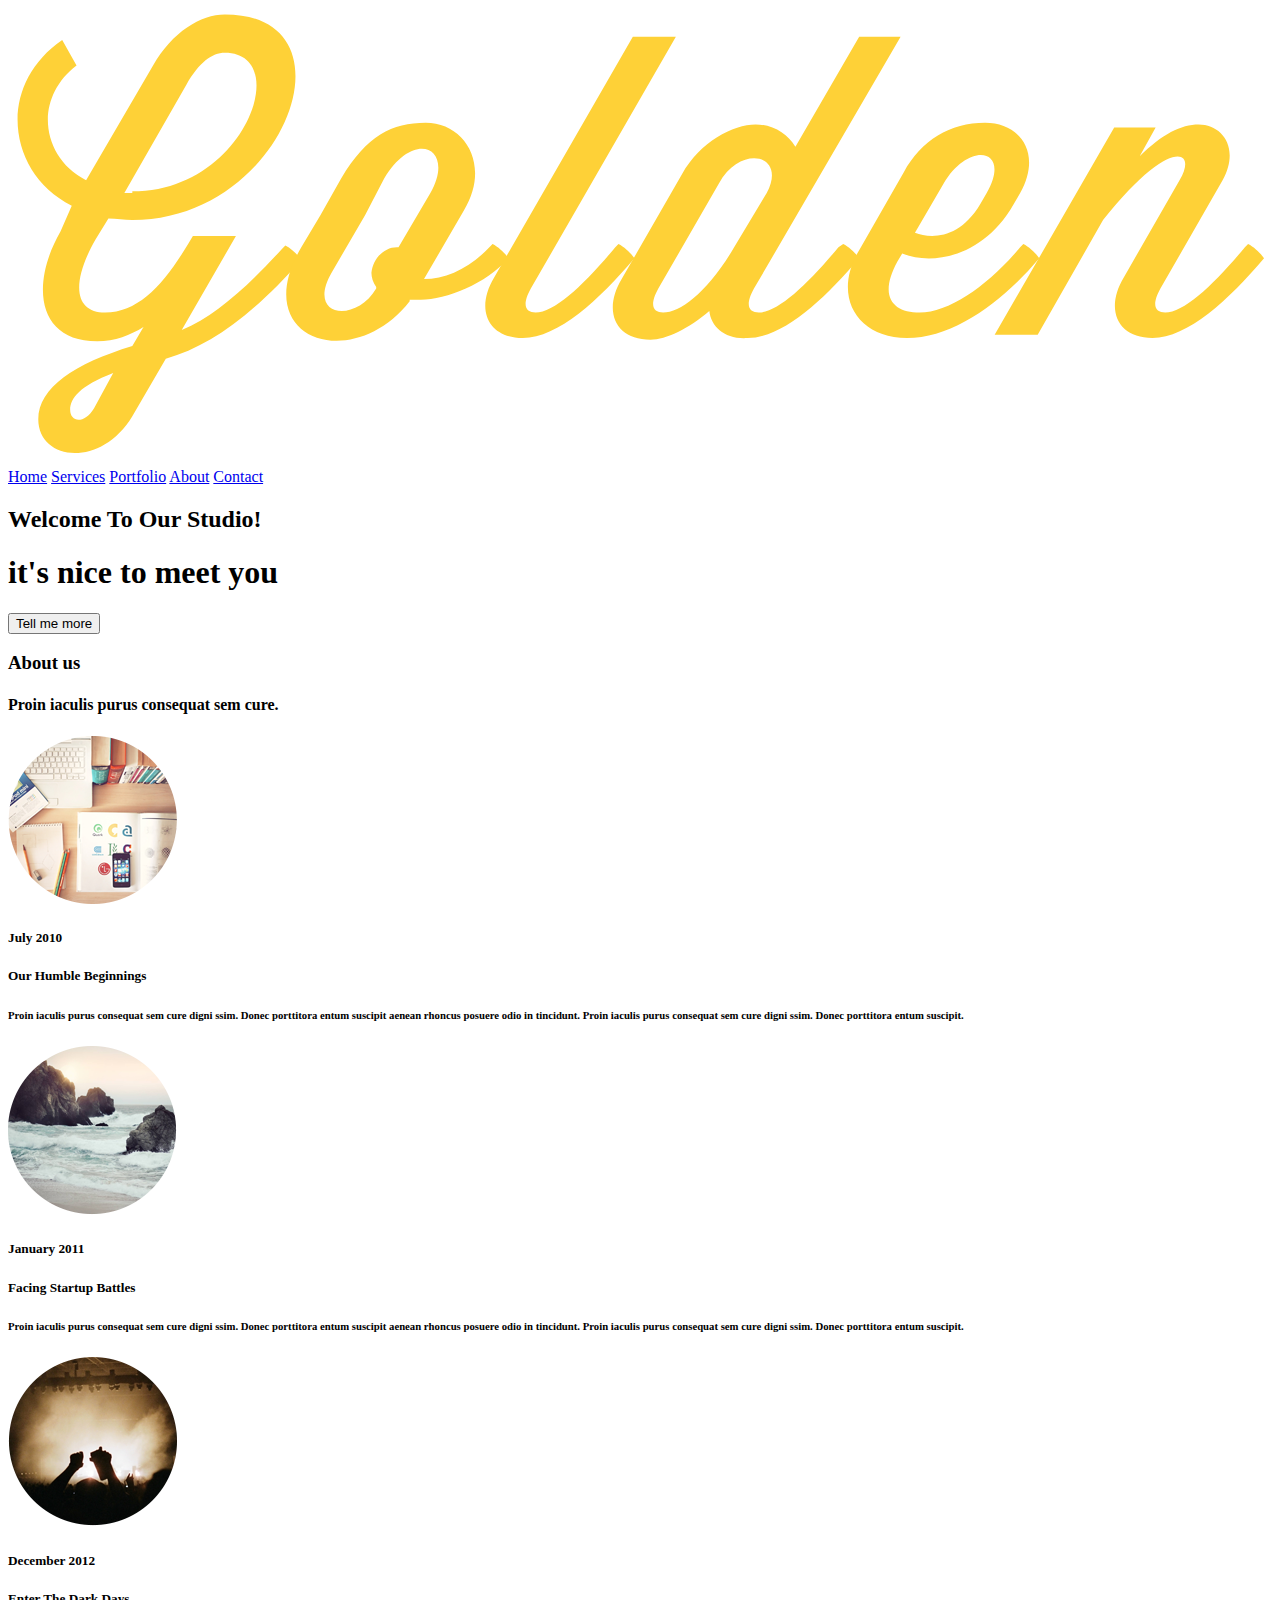
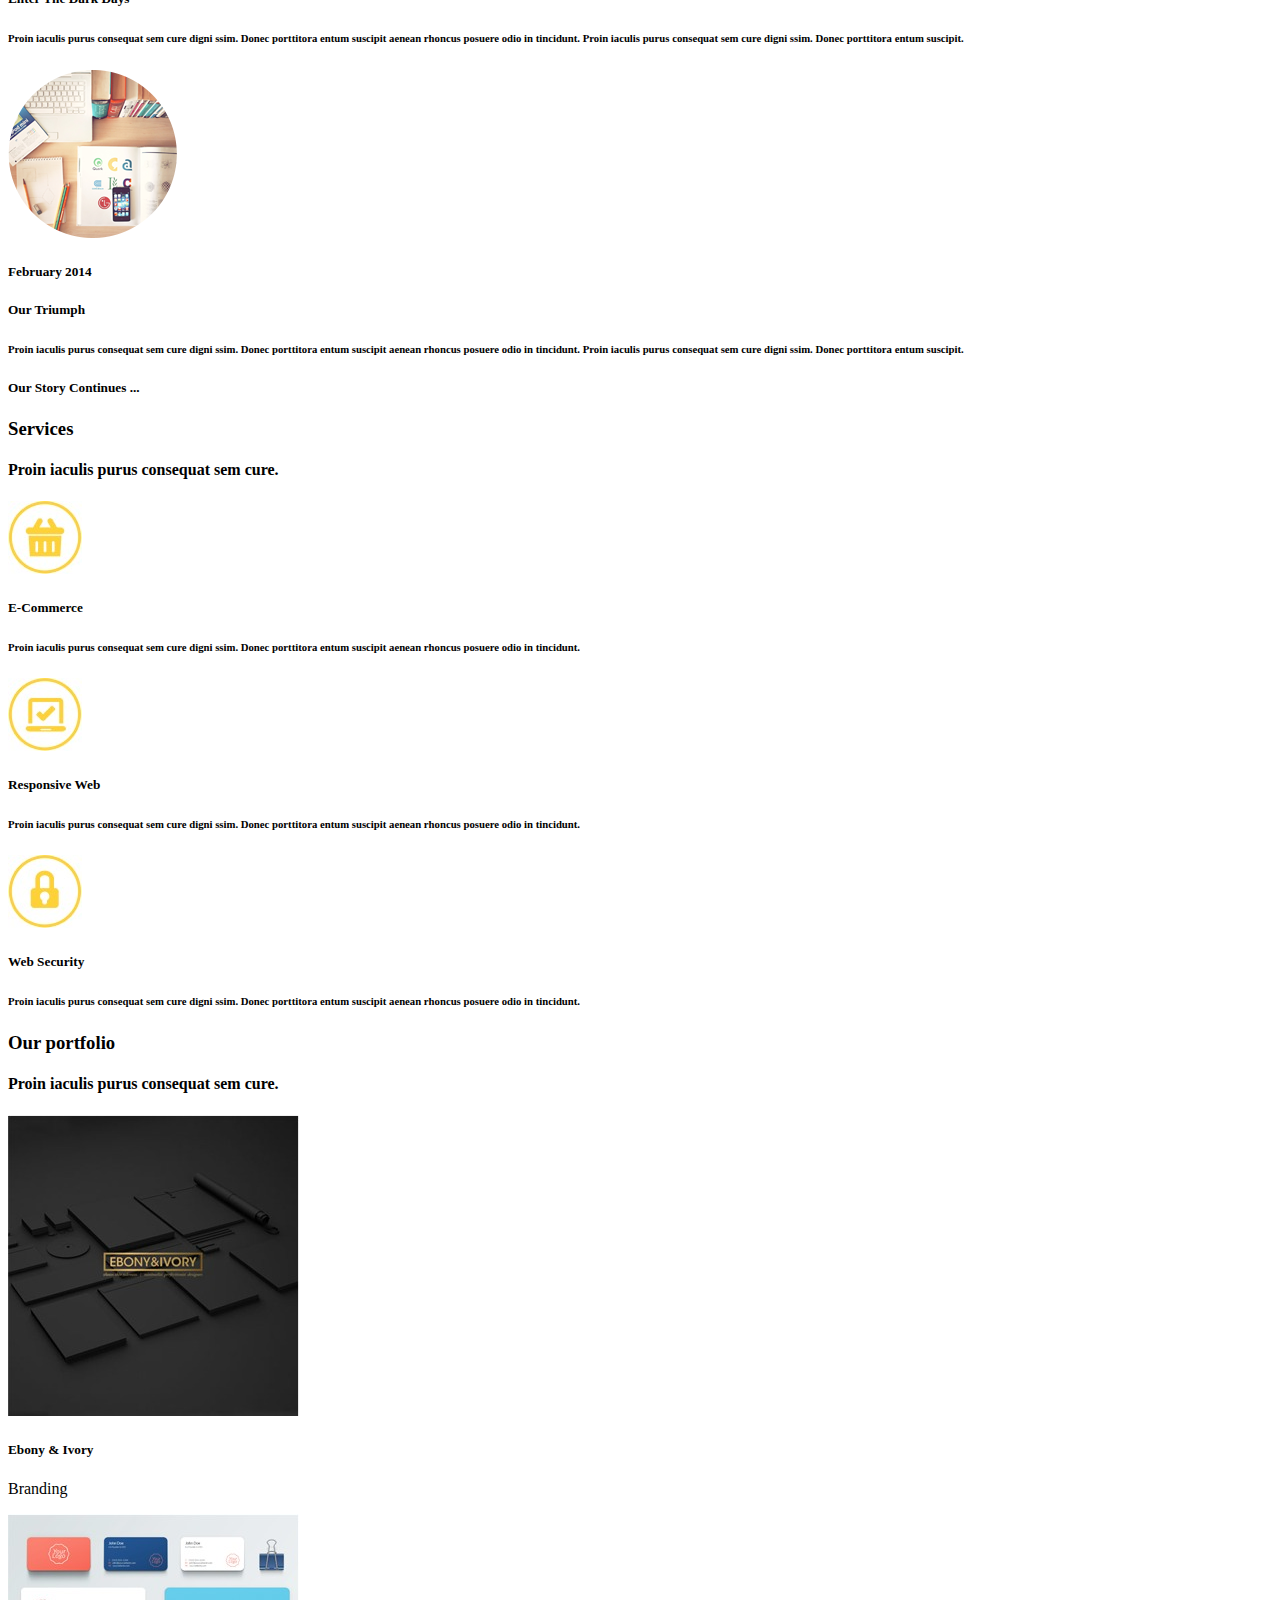
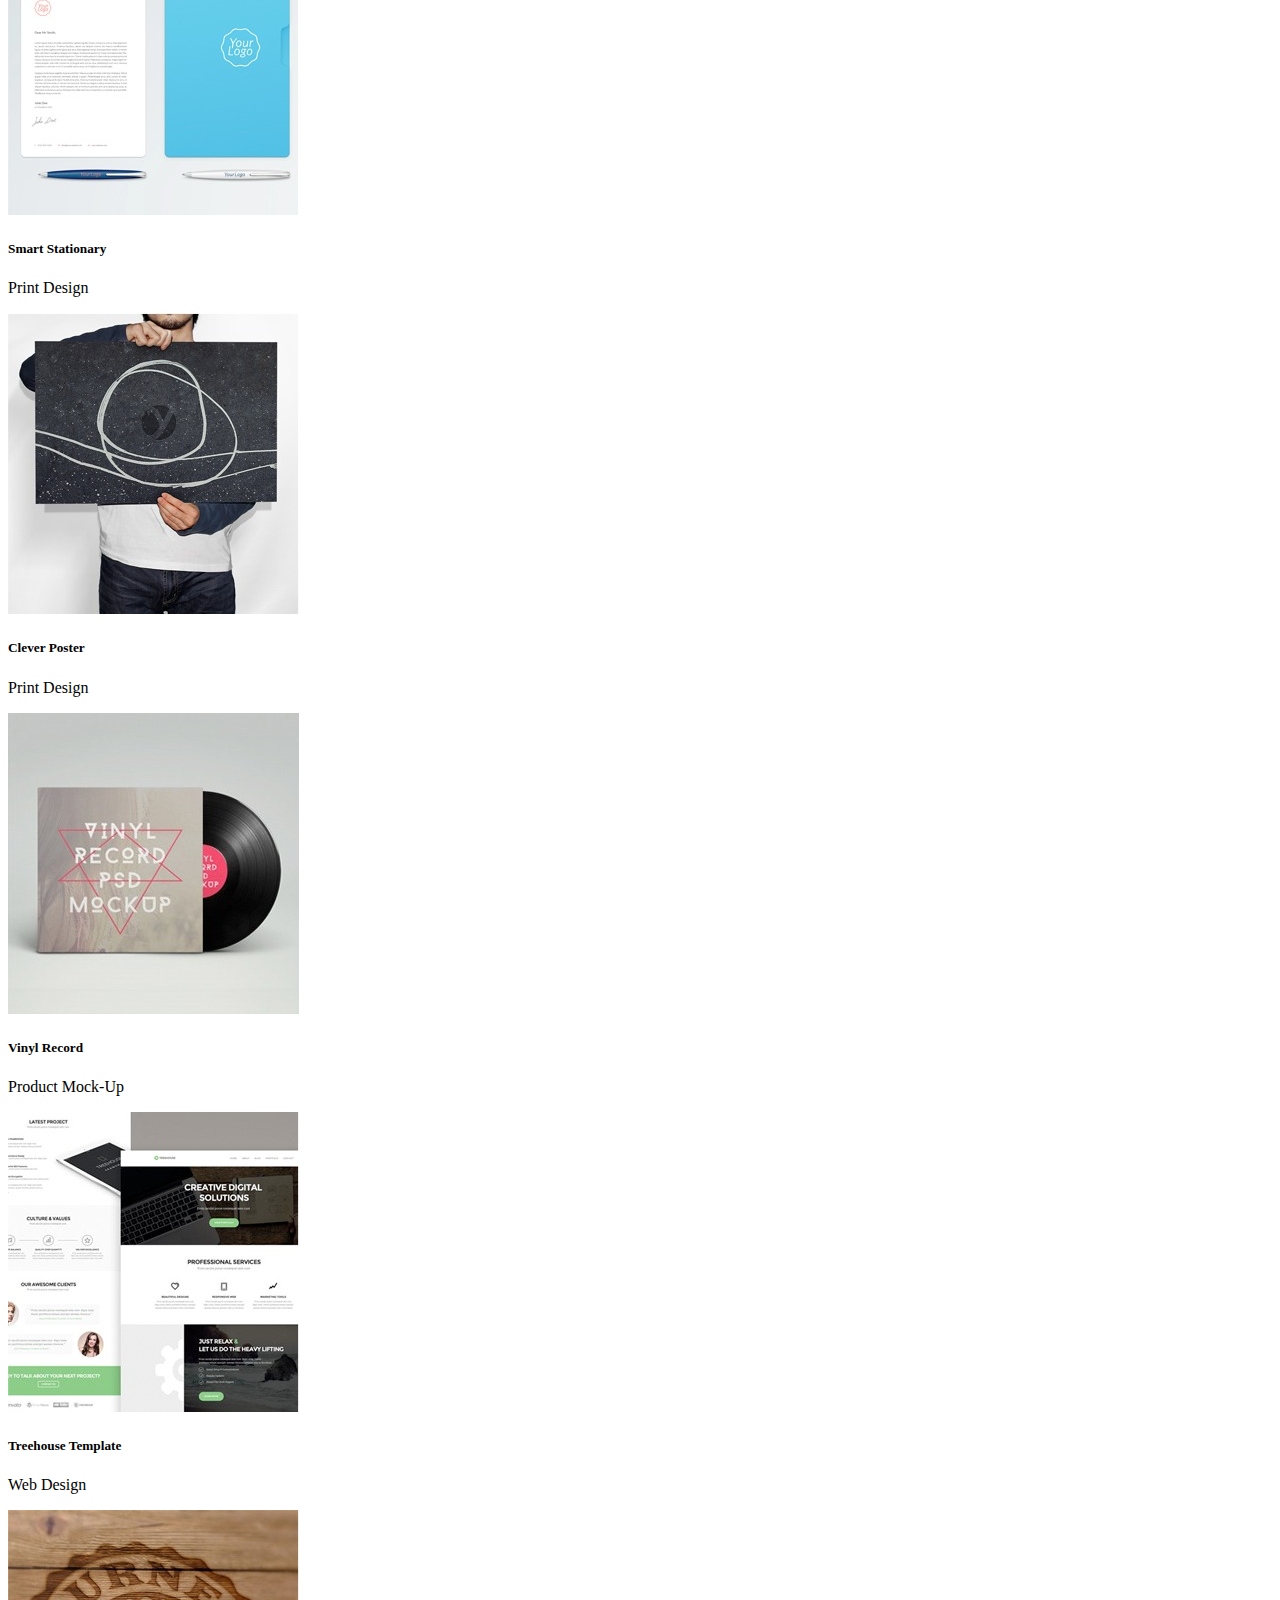
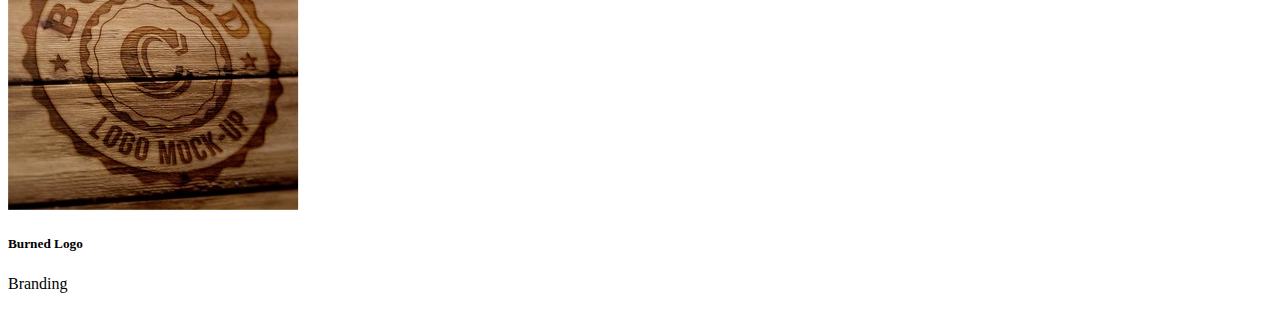
<file: index.html>
<!DOCTYPE html>
<html>
<head>
	<meta charset="utf-8">
	<meta http-equiv="X-UA-Compatible" content="IE=edge">
	<title>Team1</title>
	<link rel="stylesheet" href="">
</head>
<body>
	<section>	
			<section class="home" id="home">
		<div class="container">
			<header class="clearfix">
				<img class="logo" src="pic/logo.svg" alt="" >
				<nav class="menu">
					<a href="#home" class="menu__item">Home</a>
					<a href="#services" class="menu__item">Services</a>
					<a href="#portfolio" class="menu__item">Portfolio</a>
					<a href="#about" class="menu__item">About</a>
					<a href="#contact" class="menu__item">Contact</a>
				</nav>
			</header>
			<h2>Welcome To Our Studio!</h2>
			<h1>it's nice to meet you</h1>
			<input href="#about" class="button button_title" type="submit" value="Tell me more">
		</div>
	</section>
	</section>
	<section class="about" id="about">
		<div class="container">
			<h3 class="section_title">About us</h3>
			<h4 class="section_description">Proin iaculis purus consequat sem cure.</h4>
			<figure class="vert_line"></figure>
			<div class="text_left clearfix">
				<img src="img/Container-1.png">
				<h5 class="date">July 2010</h5>
				<h5> Our Humble Beginnings</h5>		
				<h6>Proin iaculis purus consequat sem cure digni ssim. Donec porttitora entum suscipit 
				aenean rhoncus posuere odio in tincidunt. Proin 
				iaculis purus consequat sem cure digni 
				ssim. Donec porttitora entum suscipit.</h6>
			</div>
			<div class="text_right clearfix">
				<img src="img/Container-2.png">
				<h5 class="date">January 2011</h5>
				<h5>Facing Startup Battles</h5>		
				<h6>Proin iaculis purus consequat sem cure digni ssim. Donec porttitora entum suscipit 
				aenean rhoncus posuere odio in tincidunt. Proin 
				iaculis purus consequat sem cure digni 
				ssim. Donec porttitora entum suscipit.</h6>
			</div>
			<div class="text_left clearfix">
				<img src="img/Container-3.png">
				<h5 class="date">December 2012</h5>
				<h5>Enter The Dark Days</h5>		
				<h6>Proin iaculis purus consequat sem cure digni ssim. Donec porttitora entum suscipit 
				aenean rhoncus posuere odio in tincidunt. Proin 
				iaculis purus consequat sem cure digni 
				ssim. Donec porttitora entum suscipit.</h6>
			</div>
			<div class="text_right clearfix">
				<img src="img/Container-1.png">
				<h5 class="date">February 2014</h5>
				<h5>Our Triumph</h5>		
				<h6>Proin iaculis purus consequat sem cure digni ssim. Donec porttitora entum suscipit 
				aenean rhoncus posuere odio in tincidunt. Proin 
				iaculis purus consequat sem cure digni 
				ssim. Donec porttitora entum suscipit.</h6>
			</div>

			<div href="#contact" class="button_circle">
				<h5 class="circle_title">Our Story Continues ...</h5>
			</div>
		</div>
	</section>
	
	<section class="services" id="services">
		<div class="container">
			<h3 class="section_title">Services</h3>
			<h4 class="section_description">Proin iaculis purus consequat sem cure.</h4>
			<div class="services_wrap clearfix">
				<div class="services_item">
					<img src="pic/e_commerce.jpg" alt="">
					<h5>E-Commerce</h5>
					<h6>Proin iaculis purus consequat sem cure digni ssim. Donec porttitora entum suscipit aenean rhoncus posuere odio in tincidunt.</h6>
				</div>
				<div class="services_item">
					<img src="pic/resp_web.jpg" alt="">
					<h5>Responsive Web</h5>
					<h6>Proin iaculis purus consequat sem cure digni ssim. Donec porttitora entum suscipit aenean rhoncus posuere odio in tincidunt.</h6>
				</div>
				<div class="services_item">
					<img src="pic/web_sec.jpg" alt="">
					<h5>Web Security</h5>
					<h6>Proin iaculis purus consequat sem cure digni ssim. Donec porttitora entum suscipit aenean rhoncus posuere odio in tincidunt.</h6>
				</div>
			</div>
		</div>	
	</section>
	<section class="portfolio" id="portfolio">
		<div class="container">
			<h3 class="section_title">Our portfolio</h3>
			<h4 class="section_description">Proin iaculis purus consequat sem cure.</h4>
			
			<div class="row clearfix">
					<div class="col-4">
						<img src="img/ebony_ivory.jpg" alt="">
						<h5>Ebony & Ivory</h5>
						<p id="tag">Branding</p>
					</div>
					<div class="col-4">
						<img src="img/smart_stationary.jpg" alt="">
						<h5>Smart Stationary</h5>
						<p id="tag">Print Design</p>
					</div>
					<div class="col-4">
						<img src="img/clever_poster.jpg" alt="">
						<h5>Clever Poster</h5>
						<p id="tag">Print Design</p>
					</div>
										<div class="col-4">
						<img src="img/vynil_record.jpg" alt="">
						<h5>Vinyl Record</h5>
						<p id="tag">Product Mock-Up</p>
					</div>
					<div class="col-4">
						<img src="img/treehouse.jpg" alt="">
						<h5>Treehouse Template</h5>
						<p id="tag">Web Design</p>
					</div>
					<div class="col-4">
						<img src="img/burned_logo.jpg" alt="">
						<h5>Burned Logo</h5>
						<p id="tag">Branding</p>
					</div>
			</div>
		</div>
	</section>
</body>
</html>
</file>
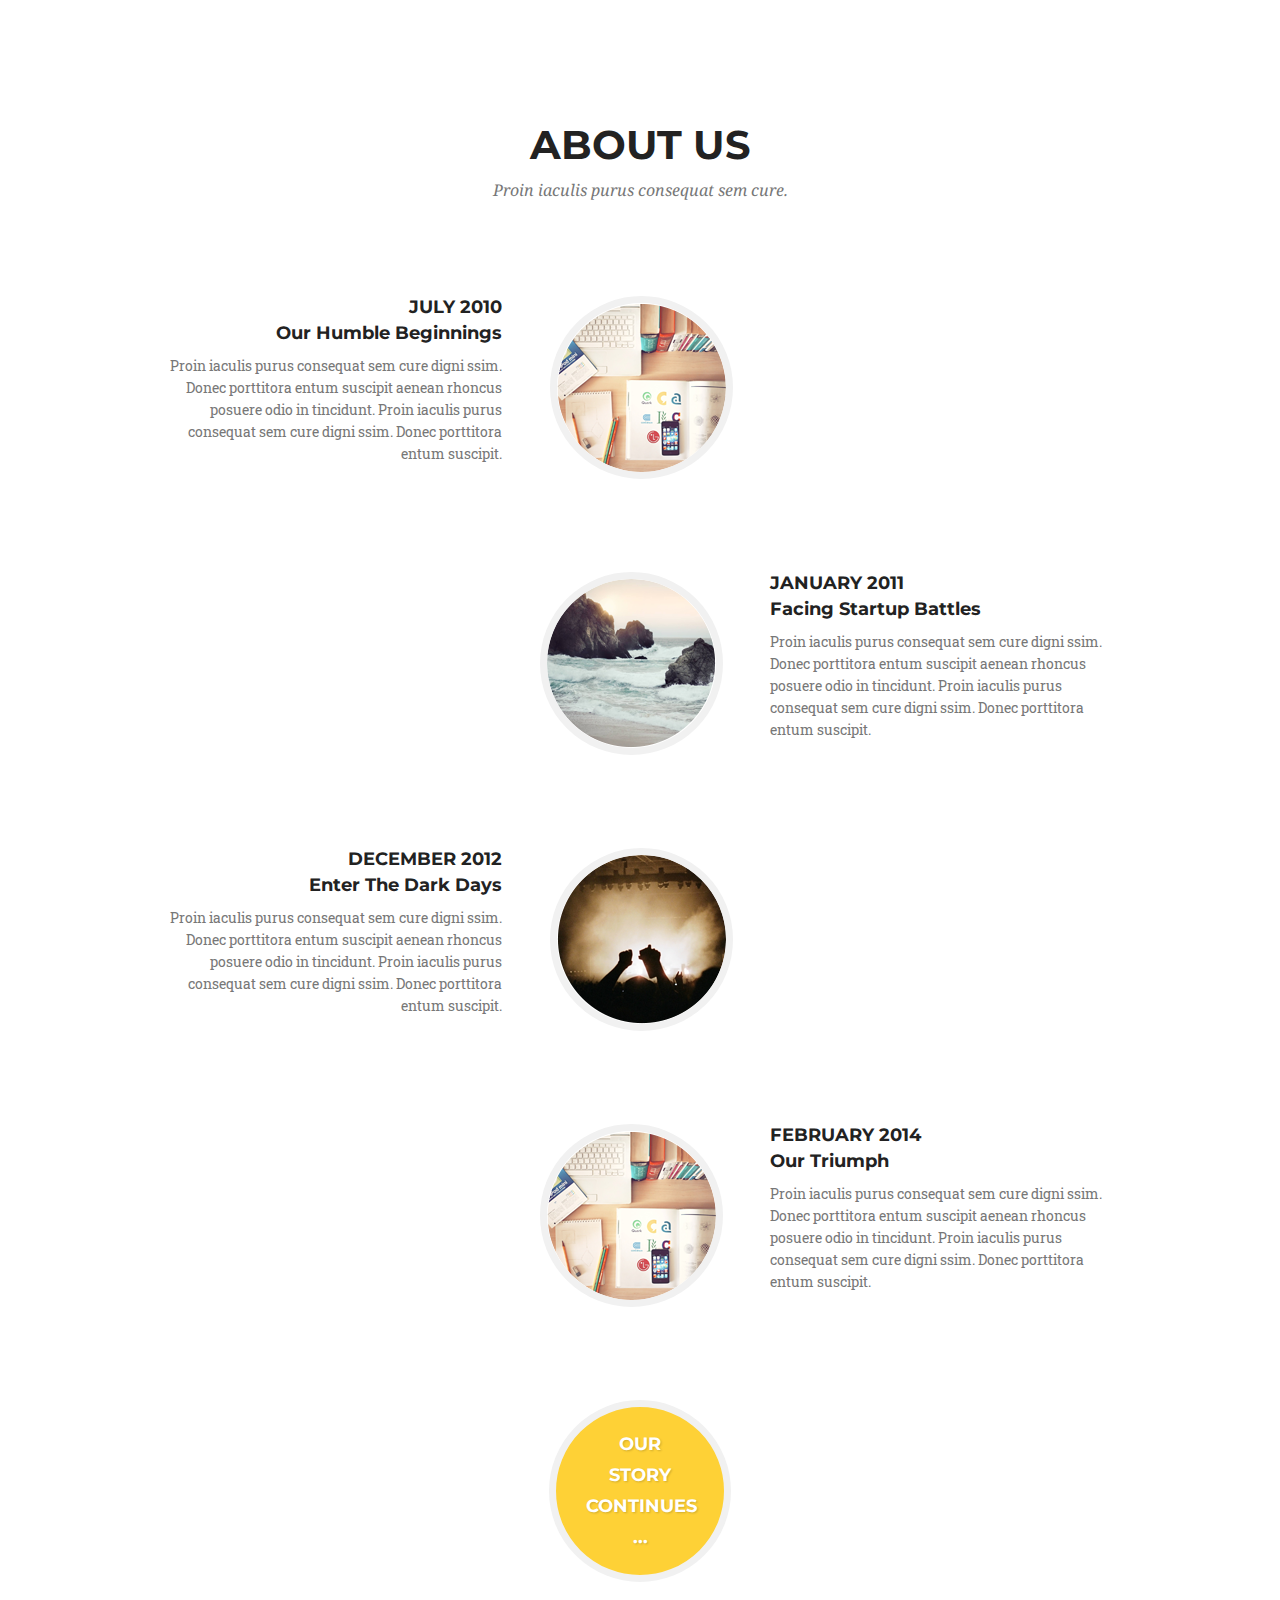
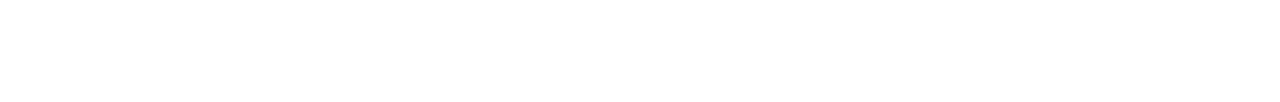
<file: about.html>
<!DOCTYPE html>
<html lang="en">
<head>
	<meta charset="UTF-8">
	<title>About</title>
	<link href='https://fonts.googleapis.com/css?family=Montserrat|Droid+Serif:400,400italic|Roboto+Slab:400,300' rel='stylesheet' type='text/css'>
	<link rel="stylesheet" href="css/reset.css">
	<link rel="stylesheet" href="css/base.css">
	<link rel="stylesheet" href="css/about.css">
</head>
<body>

	<section class="about" id="about">
		<div class="container">
			<h3 class="section_title">About us</h3>
			<h4 class="section_description">Proin iaculis purus consequat sem cure.</h4>
			<figure class="vert_line"></figure>
			<div class="text_left clearfix">
				<img src="img/Container-1.png">
				<h5 class="date">July 2010</h5>
				<h5> Our Humble Beginnings</h5>		
				<h6>Proin iaculis purus consequat sem cure digni ssim. Donec porttitora entum suscipit 
				aenean rhoncus posuere odio in tincidunt. Proin 
				iaculis purus consequat sem cure digni 
				ssim. Donec porttitora entum suscipit.</h6>
			</div>
			<div class="text_right clearfix">
				<img src="img/Container-2.png">
				<h5 class="date">January 2011</h5>
				<h5>Facing Startup Battles</h5>		
				<h6>Proin iaculis purus consequat sem cure digni ssim. Donec porttitora entum suscipit 
				aenean rhoncus posuere odio in tincidunt. Proin 
				iaculis purus consequat sem cure digni 
				ssim. Donec porttitora entum suscipit.</h6>
			</div>
			<div class="text_left clearfix">
				<img src="img/Container-3.png">
				<h5 class="date">December 2012</h5>
				<h5>Enter The Dark Days</h5>		
				<h6>Proin iaculis purus consequat sem cure digni ssim. Donec porttitora entum suscipit 
				aenean rhoncus posuere odio in tincidunt. Proin 
				iaculis purus consequat sem cure digni 
				ssim. Donec porttitora entum suscipit.</h6>
			</div>
			<div class="text_right clearfix">
				<img src="img/Container-1.png">
				<h5 class="date">February 2014</h5>
				<h5>Our Triumph</h5>		
				<h6>Proin iaculis purus consequat sem cure digni ssim. Donec porttitora entum suscipit 
				aenean rhoncus posuere odio in tincidunt. Proin 
				iaculis purus consequat sem cure digni 
				ssim. Donec porttitora entum suscipit.</h6>
			</div>

			<div href="#contact" class="button_circle">
				<h5 class="circle_title">Our Story Continues ...</h5>
			</div>
		</div>
	</section>
	
</body>
</html>
</file>
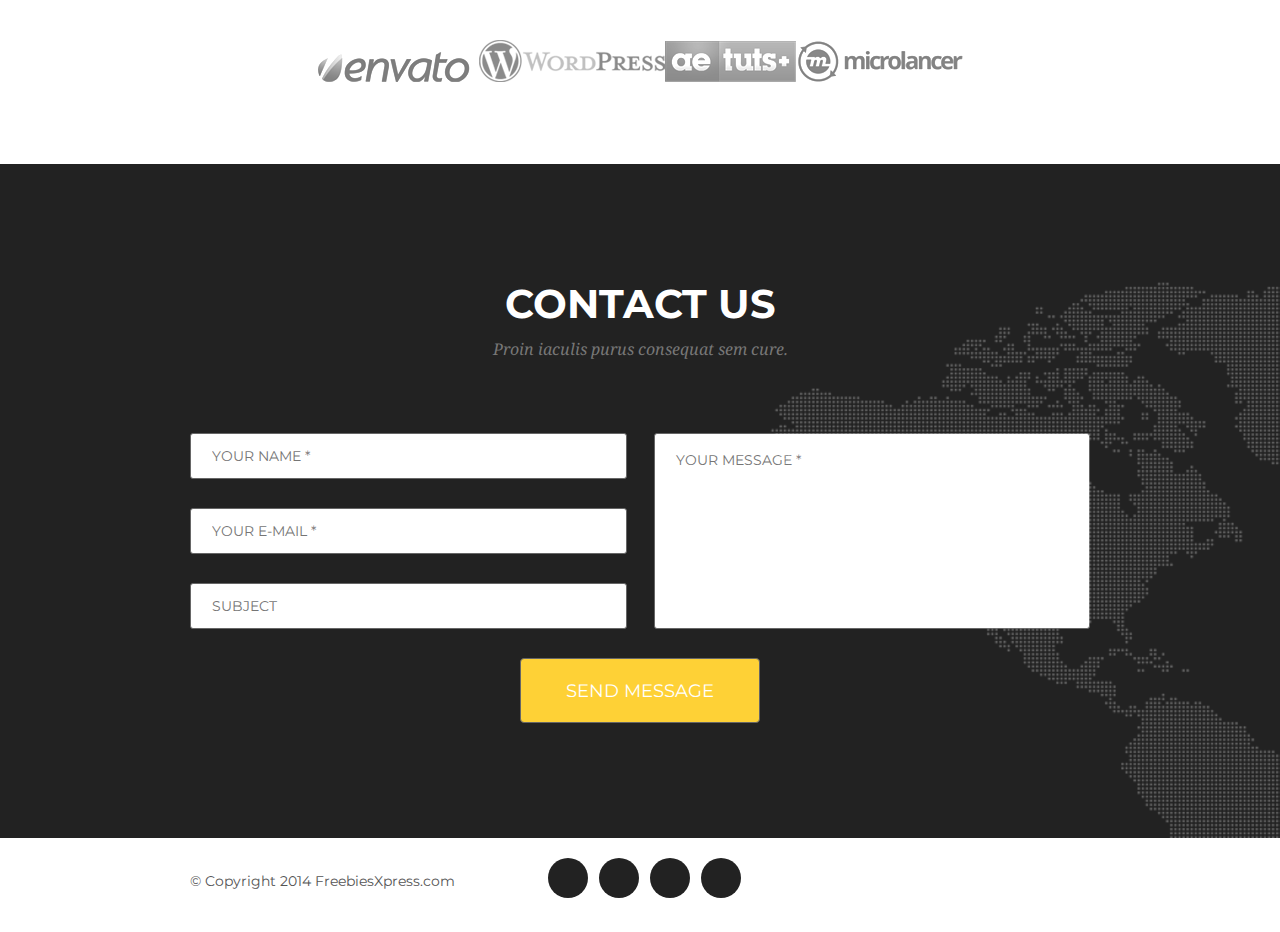
<file: contact.html>
<!DOCTYPE html>
<html>
<head>
	<meta charset="utf-8">
	<meta http-equiv="X-UA-Compatible" content="IE=edge">
	<title>Golden_landing</title>
	<link href='https://fonts.googleapis.com/css?family=Montserrat|Droid+Serif:400,400italic|Roboto+Slab:400,300' rel='stylesheet' type='text/css'>
	<link rel="stylesheet" href="css/reset.css">
	<link rel="stylesheet" href="css/base.css">
	<link rel="stylesheet" href="css/partners.css">
	<link rel="stylesheet" href="css/contact.css">
	<link rel="stylesheet" href="css/footer.css">
</head>
<body>
	<section class="partners">
			<img src="img/envato.png" alt="" >
			<img src="img/wordpress.png" alt="" >
			<img src="img/tuts.png" alt="" >
			<img src="img/microlancer.png" alt="" >
	</section>

	<section class="contact" id="contact">
		<div class="container">
			<h3 id="contact_title" class="section_title">Contact us</h3>
			<h4 class="section_description">Proin iaculis purus consequat sem cure.</h4>
			<form>
				<div class="col-6">
					<p><input id="messageName" placeholder="your Name *" name="user"></p>
					<p><input id="messageEmail" placeholder="your e-mail *" name="e-mail"></p>
					<p><input id="messageSubject" placeholder="subject" name="subject"></p>
				</div>
				<p><textarea class="message" placeholder="Your message *" name="message" rows="10" cols="45"></textarea></p>
				<div class="submit">
					<p><input class="button button_title" type="submit" value="Send Message"></p>
				</div>			
			</form>
			<img id="bg_img" src="pic/map-image.png" alt="">
		</div>
	</section>
	
	<section class="footer">
		<div class="container">
			<div id="copyright">
				<p class="copyright">© Copyright 2014 FreebiesXpress.com</p>
			</div>
			<div class="social">
				<figure class="tw"></figure>
				<figure class="fb"></figure>
				<figure class="pinterest"></figure>
				<figure class="google"></figure>
			</div>
		</div>
	</section>
</body>
</html>
</file>
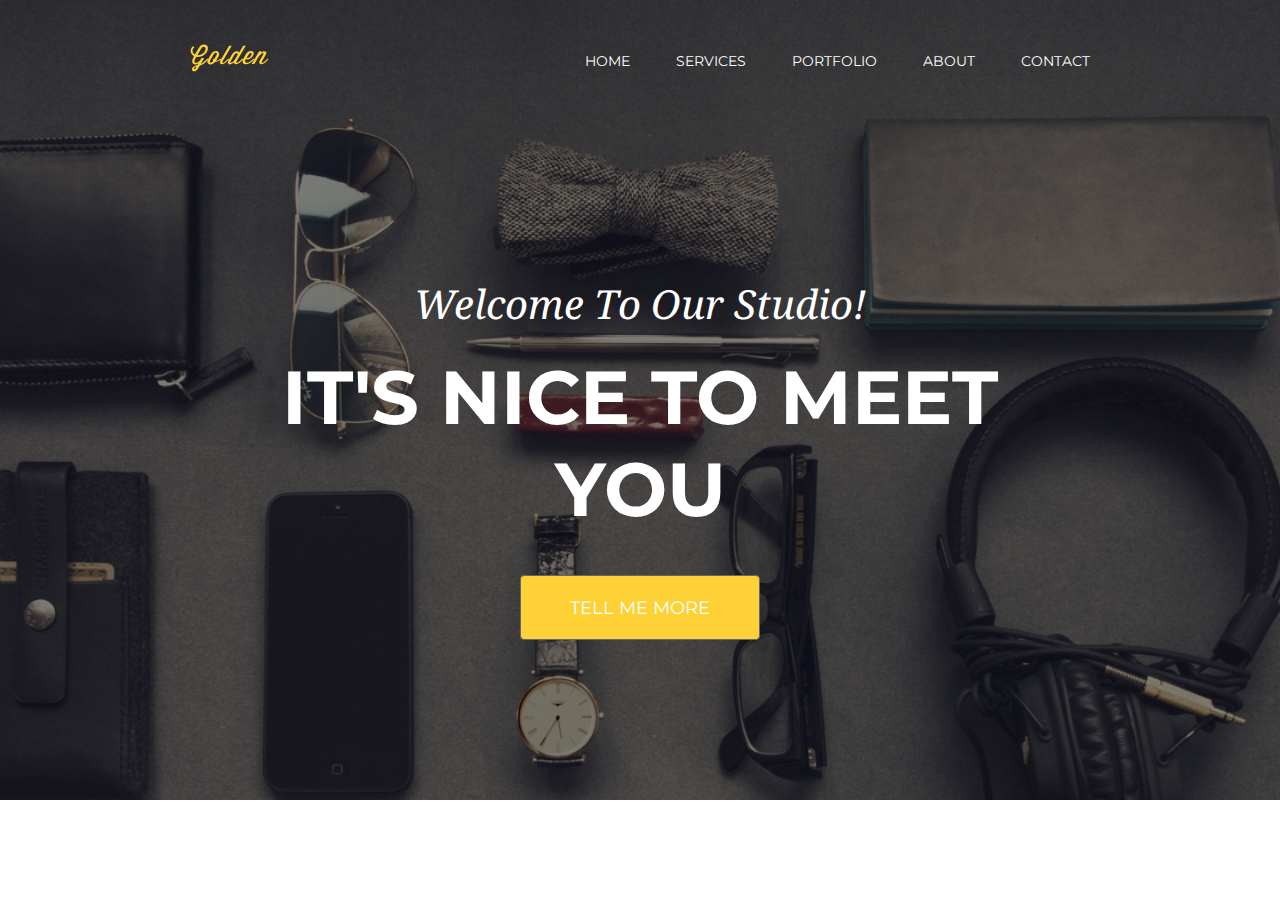
<file: home.html>
<!DOCTYPE html>
<html>
<head>
	<meta charset="utf-8">
	<meta http-equiv="X-UA-Compatible" content="IE=edge">
	<title>Golden_landing</title>
	<link href='https://fonts.googleapis.com/css?family=Montserrat|Droid+Serif:400,400italic|Roboto+Slab:400,300' rel='stylesheet' type='text/css'>
	<link rel="stylesheet" href="css/reset.css">
	<link rel="stylesheet" href="css/base.css">
	<link rel="stylesheet" href="css/home.css">
</head>
<body>
	<section class="home" id="home">
		<div class="container">
			<header class="clearfix">
				<img class="logo" src="pic/logo.svg" alt="" >
				<nav class="menu">
					<a href="#home" class="menu__item">Home</a>
					<a href="#services" class="menu__item">Services</a>
					<a href="#portfolio" class="menu__item">Portfolio</a>
					<a href="#about" class="menu__item">About</a>
					<a href="#contact" class="menu__item">Contact</a>
				</nav>
			</header>
			<h2>Welcome To Our Studio!</h2>
			<h1>it's nice to meet you</h1>
			<input href="#about" class="button button_title" type="submit" value="Tell me more">
		</div>
	</section>
</body>
</html>
</file>
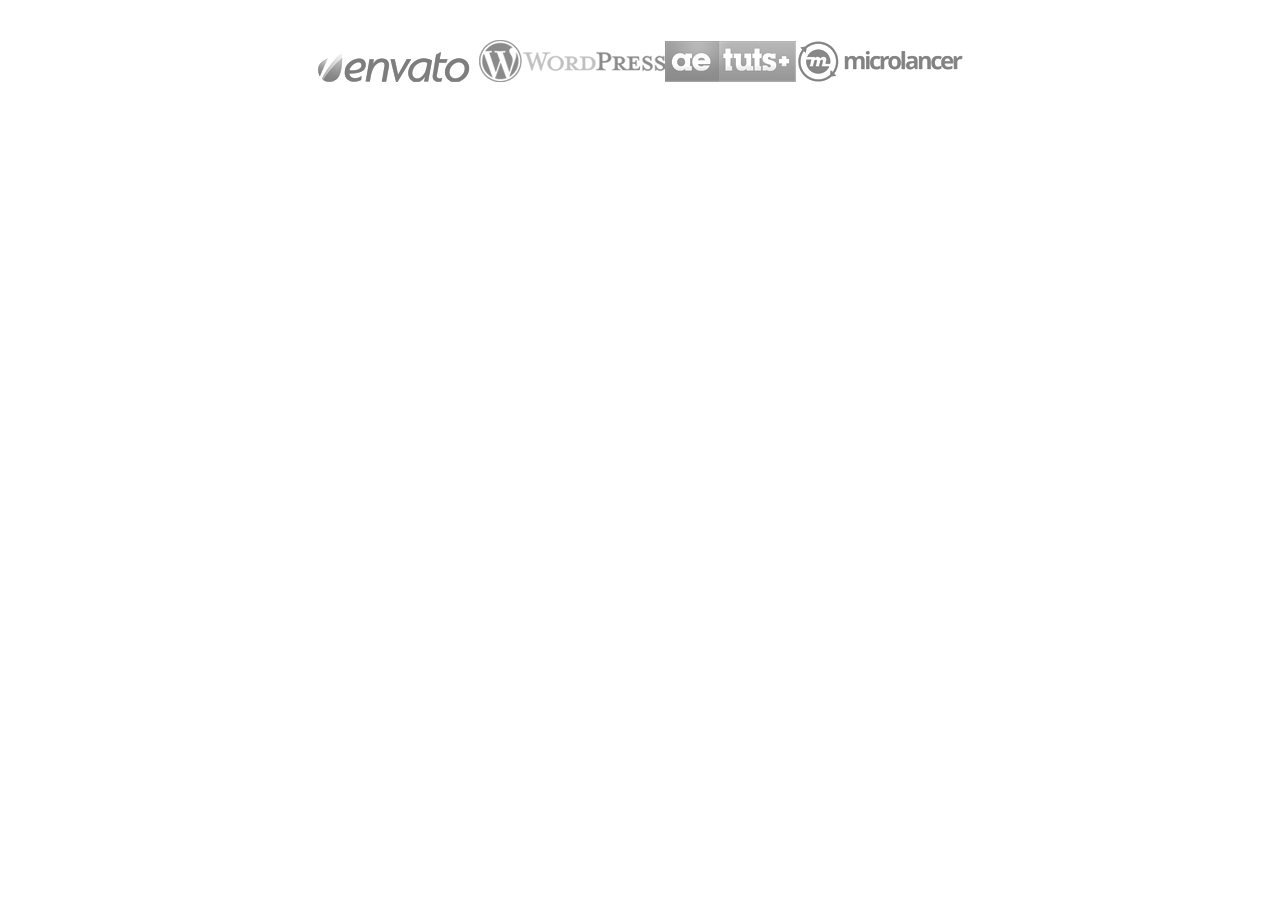
<file: partners.html>
<!DOCTYPE html>
<html>
<head>
	<meta charset="utf-8">
	<meta http-equiv="X-UA-Compatible" content="IE=edge">
	<title>Golden_landing</title>
	<link href='https://fonts.googleapis.com/css?family=Montserrat|Droid+Serif:400,400italic|Roboto+Slab:400,300' rel='stylesheet' type='text/css'>
	<link rel="stylesheet" href="css/reset.css">
	<link rel="stylesheet" href="css/base.css">
	<link rel="stylesheet" href="css/partners.css">
</head>
<body>
		<section class="partners">
			<img src="img/envato.png" alt="" >
			<img src="img/wordpress.png" alt="" >
			<img src="img/tuts.png" alt="" >
			<img src="img/microlancer.png" alt="" >
		</section>
</body>
</html>
</file>
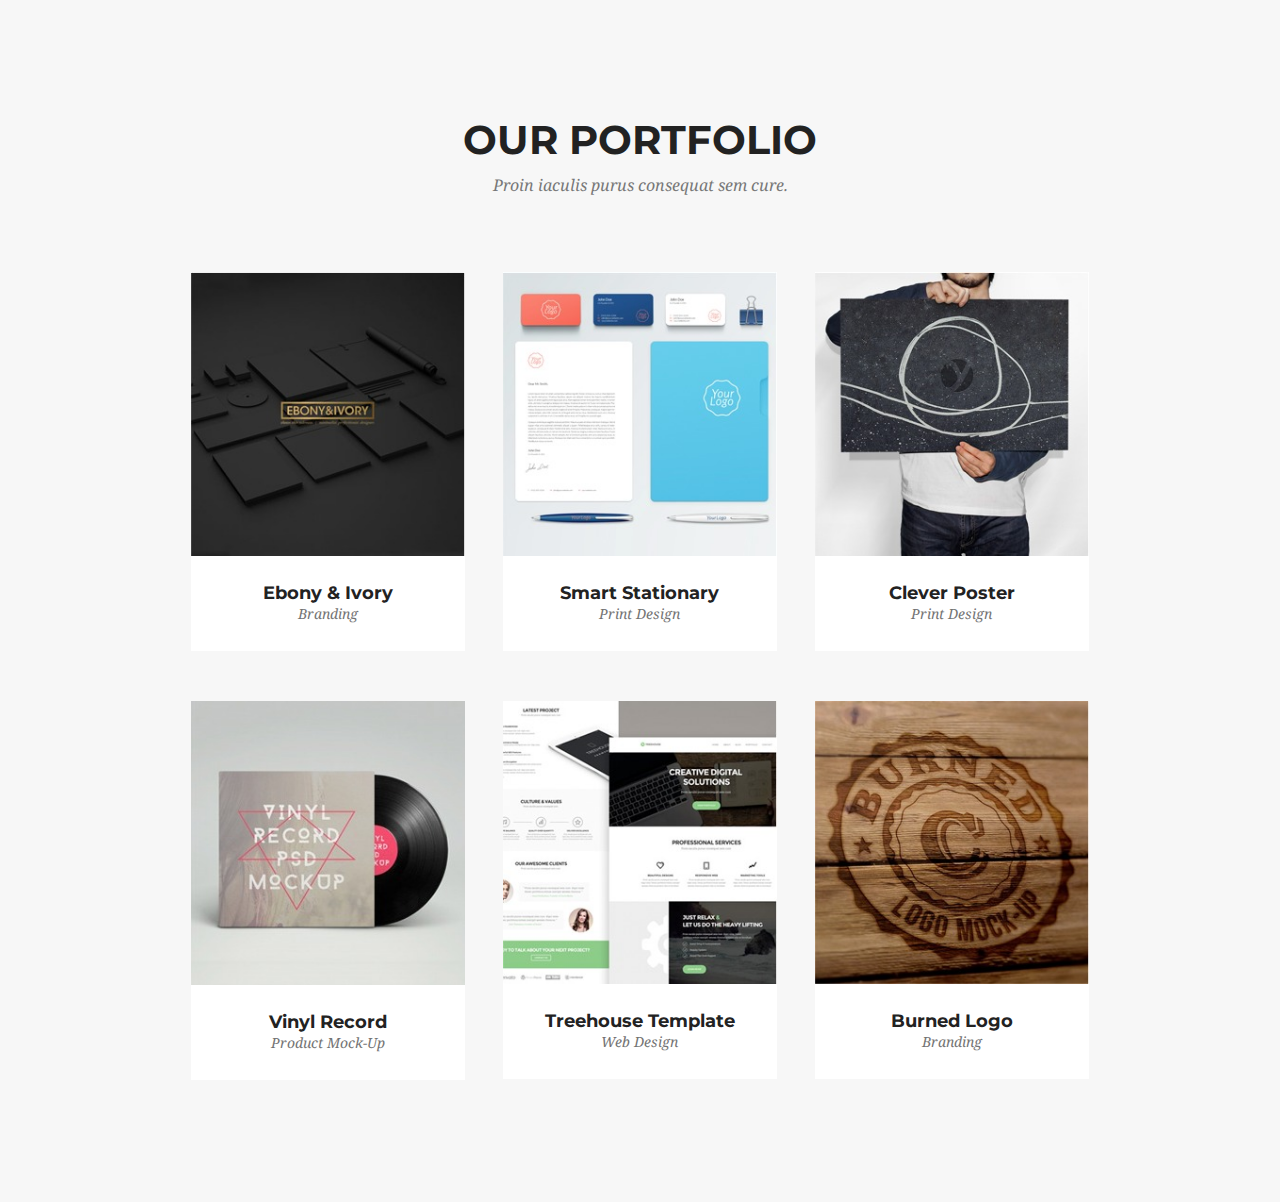
<file: portfolio.html>
<!DOCTYPE html>
<html>
<head>
	<meta charset="utf-8">
	<meta http-equiv="X-UA-Compatible" content="IE=edge">
	<title>Golden_landing</title>
	<link href='https://fonts.googleapis.com/css?family=Montserrat|Droid+Serif:400,400italic|Roboto+Slab:400,300' rel='stylesheet' type='text/css'>
	<link rel="stylesheet" href="css/reset.css">
	<link rel="stylesheet" href="css/base.css">
	<link rel="stylesheet" href="css/portfolio.css">
</head>
<body>
	<section class="portfolio" id="portfolio">
		<div class="container">
			<h3 class="section_title">Our portfolio</h3>
			<h4 class="section_description">Proin iaculis purus consequat sem cure.</h4>
			
			<div class="row clearfix">
					<div class="col-4">
						<img src="img/ebony_ivory.jpg" alt="">
						<h5>Ebony & Ivory</h5>
						<p id="tag">Branding</p>
					</div>
					<div class="col-4">
						<img src="img/smart_stationary.jpg" alt="">
						<h5>Smart Stationary</h5>
						<p id="tag">Print Design</p>
					</div>
					<div class="col-4">
						<img src="img/clever_poster.jpg" alt="">
						<h5>Clever Poster</h5>
						<p id="tag">Print Design</p>
					</div>
										<div class="col-4">
						<img src="img/vynil_record.jpg" alt="">
						<h5>Vinyl Record</h5>
						<p id="tag">Product Mock-Up</p>
					</div>
					<div class="col-4">
						<img src="img/treehouse.jpg" alt="">
						<h5>Treehouse Template</h5>
						<p id="tag">Web Design</p>
					</div>
					<div class="col-4">
						<img src="img/burned_logo.jpg" alt="">
						<h5>Burned Logo</h5>
						<p id="tag">Branding</p>
					</div>
			</div>
		</div>
	</section>
</body>
</html>
</file>
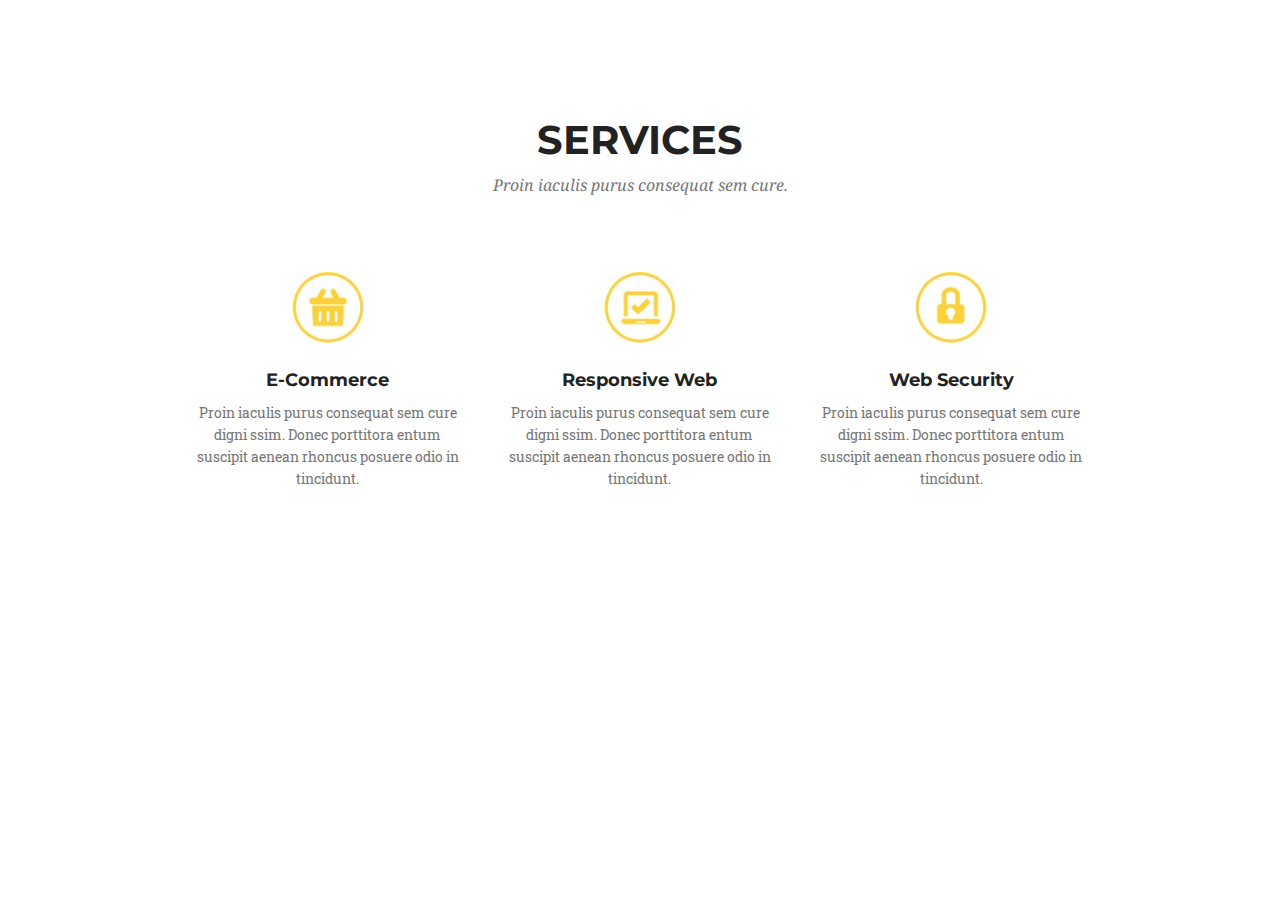
<file: services.html>
<!DOCTYPE html>
<html>
<head>
	<meta charset="utf-8">
	<meta http-equiv="X-UA-Compatible" content="IE=edge">
	<title>Golden_landing</title>
	<link href='https://fonts.googleapis.com/css?family=Montserrat|Droid+Serif:400,400italic|Roboto+Slab:400,300' rel='stylesheet' type='text/css'>
	<link rel="stylesheet" href="css/reset.css">
	<link rel="stylesheet" href="css/base.css">
	<link rel="stylesheet" href="css/services.css">
</head>
<body>
	<section class="services" id="services">
		<div class="container">
			<h3 class="section_title">Services</h3>
			<h4 class="section_description">Proin iaculis purus consequat sem cure.</h4>
			<div class="services_wrap clearfix">
				<div class="services_item">
					<img src="pic/e_commerce.jpg" alt="">
					<h5>E-Commerce</h5>
					<h6>Proin iaculis purus consequat sem cure digni ssim. Donec porttitora entum suscipit aenean rhoncus posuere odio in tincidunt.</h6>
				</div>
				<div class="services_item">
					<img src="pic/resp_web.jpg" alt="">
					<h5>Responsive Web</h5>
					<h6>Proin iaculis purus consequat sem cure digni ssim. Donec porttitora entum suscipit aenean rhoncus posuere odio in tincidunt.</h6>
				</div>
				<div class="services_item">
					<img src="pic/web_sec.jpg" alt="">
					<h5>Web Security</h5>
					<h6>Proin iaculis purus consequat sem cure digni ssim. Donec porttitora entum suscipit aenean rhoncus posuere odio in tincidunt.</h6>
				</div>
			</div>
		</div>	
	</section>
</body>
</html>
</file>
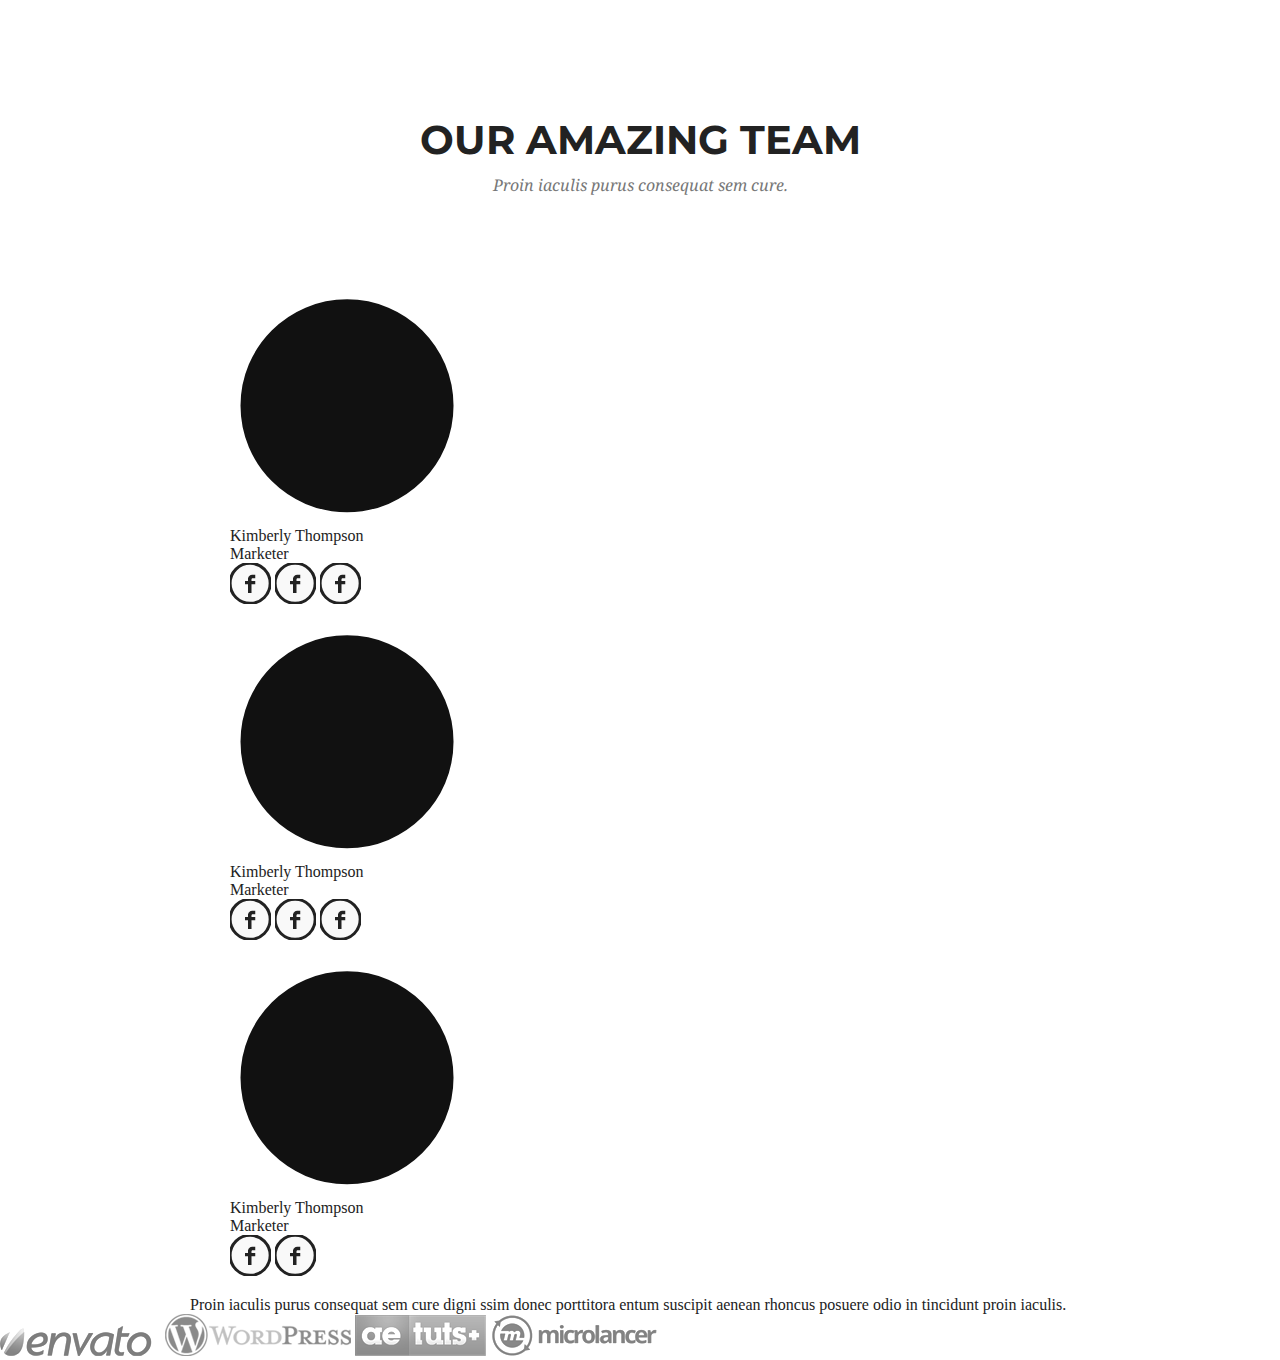
<file: team.html>
<!DOCTYPE html>
<html>
<head>
	<meta charset="utf-8">
	<meta http-equiv="X-UA-Compatible" content="IE=edge">
	<title>Golden_landing</title>
	<link href='https://fonts.googleapis.com/css?family=Montserrat|Droid+Serif:400,400italic|Roboto+Slab:400,300' rel='stylesheet' type='text/css'>
	<link rel="stylesheet" href="css/reset.css">
	<link rel="stylesheet" href="css/base.css">
	<link rel="stylesheet" href="css/team.css">
</head>
<body>
	<section class="team" id="team">
		<div class="container">
			<h3 class="section_title">our amazing team</h3>
			<h4 class="section_description">Proin iaculis purus consequat sem cure.</h4>
			<div class="people clearfix">
				<figure class="empl-1">
					<img src="pic/container.svg" alt="" class="empl">
					<figcaption>
						<p class="empl_name">Kimberly Thompson</p>
						<p class="empl_job">Marketer</p>
					</figcaption>
					<div class="social_profile">
						<img src="pic/fb.svg" alt="">
						<img src="pic/fb.svg" alt="">
						<img src="pic/fb.svg" alt="">
					</div>
				</figure>
				<figure class="empl-2">
					<img src="pic/container.svg" alt="" class="empl">
					<figcaption>
						<p class="empl_name">Kimberly Thompson</p>
						<p class="empl_job">Marketer</p>
					</figcaption>
					<div class="social_profile">
						<img src="pic/fb.svg" alt="">
						<img src="pic/fb.svg" alt="">
						<img src="pic/fb.svg" alt="">
					</div>
				</figure>
				<figure class="empl-3">
					<img src="pic/container.svg" alt="" class="empl">
					<figcaption>
						<p class="empl_name">Kimberly Thompson</p>
						<p class="empl_job">Marketer</p>
					</figcaption>
					<div class="social_profile">
						<img src="pic/fb.svg" alt="">
						<img src="pic/fb.svg" alt="">
					</div>
				</figure>
			</div>
			<p id="team">Proin iaculis purus consequat sem cure  digni ssim donec porttitora entum suscipit aenean rhoncus posuere odio in tincidunt proin iaculis.</p>
		</div>
	</section>
	<section class="partners">
			<img src="img/envato.png" alt="" >
			<img src="img/wordpress.png" alt="" >
			<img src="img/tuts.png" alt="" >
			<img src="img/microlancer.png" alt="" >
		</section>
</body>
</html>
</file>
<file: css/base.css>
body {
	margin: 0;
}

.container {
	max-width: 940px;
	min-width: 240px; 
	box-sizing: border-box;
	padding: 0 20px;
	margin: 0 auto;
	position: relative;
}

.clearfix::after {
	content: '';
	overflow: hidden;
	display: table;
	clear: both;
}

.section_description {
	color: #777;
	font-family: 'Droid Serif', serif;
	font-weight: normal;
	font-size: 16px;
	font-style: italic;
	text-align: center;
	padding: 0 0 8.44%;
	margin: 0;
}

.section_title {
	color: #222;
	font-family:'Montserrat', sans-serif;
	font-size: 40px;
	text-transform: uppercase;
	text-align: center;
	padding: 12.76% 0 10px;
	margin: 0;
}

.button {
	width: 240px;
	height: 65px;
	background-color: #fed136;
	border-radius: 4px;
	display: block;
	margin: 0 auto;
	text-transform: uppercase;
	text-decoration: none;
	cursor: pointer;
	transition: background-color .4s ease-in-out;
} 

.button_title {
	color: white;
	font-family: 'Montserrat', sans-serif;
	font-size: 18px;
	text-transform: uppercase;
	padding: 21px;
	text-align:	center;
	display: block;
}

.button:hover {
	color:#fed136;
	background: rgba(34, 34, 34, 0.91);
	border: 2px solid #fed136;
}

.copyright {
	color: #555;
	font-family: 'Montserrat', sans-serif;
	font-size: 14px;
}

h1 {
	color: white;
	font-family: 'Montserrat', sans-serif;
	font-size: 75px;
	font-weight: 700;
	text-transform: uppercase;
}

h2 {
	color: white;
	font-family: 'Droid Serif', serif;
	font-size: 40px;
	font-style: italic;
}

h5 {
	color: #222;
	font-family: "Montserrat", sans-serif;
	font-size: 18px;
	margin: 0;
	padding-top: 22px;
}

h6 {
	color: #777;
	font-family: 'Roboto Slab', serif;
	font-size: 14px;
	margin: 0;
	padding-top: 11px;
	font-weight: normal;
	line-height: 22px;
}

@media screen and (max-width:620px) {
    .section_description {
    	padding: 0 0 8.44%;
	}

	.section_title {
    	padding: 13.5% 0 8px;
	}

@media screen and (max-width:480px) {

	.section_description {
    	font-size: 14px;
	}

	.section_title {
    	font-size: 36px;
    	padding: 72px 0 5px;
	}

@media screen and (max-width:320px) {

	.section_title {
    	font-size: 30px;
    	padding: 60px 0 5px;
	}
}
</file>
<file: css/about.css>
.about {
    margin: 0 2px;
}

.about>.container {
    width: 100%;
    min-width: 240px;
    padding: 0 0 120px;
}

h5.date {
	text-transform: uppercase;
	padding: 0;
    margin-bottom: -18px;
}

.text_line {
    padding: 0 30px;

}

.text_line::after {
	content: "";
	top: 375px;
    bottom: 120px;
    position: absolute;
    left: 50%;
    z-index: -1;
    background-color: #f1f1f1;
    width: 2px;
    margin-left: -1px;
}

.text_left {
	padding-bottom: 93px;
    margin-right: 49.7%;
    text-align: right;
}

.text_left img {
	float: right;
    margin-left: 10%;
    margin-right: -19%;
    border: 7px solid #f1f1f1;
    border-radius: 50%;
}

.text_right {
	padding-bottom: 93px;
    margin-left: 49%;
    text-align: left;
}

.text_right img {
	float: left;
    margin-right: 10%;
    margin-left: -19%;
    border: 7px solid #f1f1f1;
    border-radius: 50%;
}

.button_circle {
	width: 168px;
	height: 168px;
	background-color: #fed136;
	border: 7px solid #f1f1f1;
	border-radius: 50%;
	margin: 0 auto;
	text-transform: uppercase;
	text-decoration: none;
	text-align: center;
	cursor: pointer;
    transition: background-color .2s ease-in-out;
}

.button_circle:hover {
	background: #222;
    border: 7px solid #fed136;
}

.circle_title {
	line-height: 31px;
    width: 108px;
    color: #fff;
    font-family: 'Montserrat', sans-serif;
    font-size: 18px;
    font-weight: 700;
    text-transform: uppercase;
    margin: auto;
    text-shadow: 1px 1px 2px rgba(53, 45, 23, 0.22);
    transition: color .2s ease-in-out;
}

.circle_title:hover {
    color: #fed136;
}

@media screen and (max-width: 945px) {
    .text_left img {
        margin-left: 8%;
        margin-right: -20%;
    }

    .text_right img {
        margin-right: 8%;
        margin-left: -20%;
    }

    .text_left, 
    .text_right {
        padding-bottom: 82px;
    }

}

@media screen and (max-width: 895px) {
    .text_line {
    padding: 0 36px;

    }
    .text_left img {
        margin-right: -22%;
    }

    .text_right img {
        margin-left: -21%;
    }
}

@media screen and (max-width: 860px) {
    .text_line {
        margin-top: -24px;
        padding: 0 80px;
    }

    .text_line::after {
        display: none;
    }

    .text_left img, 
    .text_right img {
        float: none;
        margin: 0 0 24px;
    }

    .text_left, 
    .text_right {
        margin: 0;
        text-align: center;
        padding-bottom: 48px;
    }
    
}

@media screen and (max-width: 480px) {
    .text_line {
        margin-top: 0;
        padding: 0 54px;
    }
}
</file>
<file: css/partners.css>
.partners {
	text-align: center;
	line-height: 164px;
	font-size: 0;
}

.partners .partner-block img {
	vertical-align: middle;
	max-width: 100%;
}

.partners .partner-block {
	display: inline-block;
	width: 22%;
	margin: 0 0.6%
}

/*@media*/
@media screen and (max-width:940px) {
	
	.partners {
		line-height: 90px;
	}
}

@media screen and (max-width:576px) {
	
	.partners {
		line-height: 70px;
	}

	.partners .partner-block {
		margin: 0 1.5%;
	}
}

@media screen and (max-width:320px) {
	
	.partners .partner-block {
		width: 32%;
		margin: 0 2%;
	}

	.partners {
		line-height: 45px;
	}
}

@media screen and (max-width:240px) {
	
	.partners .partner-block {
		width: 40%;
	}	
}
</file>
<file: css/contact.css>
.contact {
	background-color: #222;
}

#bg_img {
    position: absolute;
    margin: -560px 575px;
}

#contact_title {
	color: white;
}

.contact form {
	margin-top: -3px;
}

.col-6 {
	width: 48.5%;
    float: left;
    margin-right: 3%;
}

.col-6::after {
    content: '';
    overflow: hidden;
    display: table;
    clear: both;
}

#messageName, #messageEmail, #messageSubject {
	width: 100%;
    height: 46px;
    background-color: white;
    border-radius: 3px;
    margin-bottom: 29px;
    color: #bbb;
    font-family: 'Montserrat', sans-serif;
    font-size: 14px;
    text-transform: uppercase;
    padding-left: 21px;
}

.message {
	width: 48.5%;
    float: right;
    resize: none;
    height: 196px;
    background-color: white;
    border-radius: 3px;
    color: #bbb;
    font-family: 'Montserrat', sans-serif;
    font-size: 14px;
    text-transform: uppercase;
    vertical-align: top;
    padding: 17px 21px 0 21px;
    margin-bottom: 29px;
}

.submit {
	text-align: center;
	padding-bottom: 12.77%;
}

@media screen and (max-width:600px) {
    
    .container {
        padding: 0 36px;
    }

    #messageName, #messageEmail, #messageSubject {
        
        margin-bottom: 18px;
        padding-left: 14px;
    }

    .message {
        height: 174px;
        color: #bbb;
        padding: 13px 14px 0 14px;
        margin-bottom: 18px;
    }

    .button {
        height: 55px;
    }

    .button_title {
        padding: 16px;
    } 

}

@media screen and (max-width:480px) {

    .col-6 {
        width: 100%;
    }

    #messageName, #messageEmail, #messageSubject {
        width: 100%;
        margin-bottom: 22px;
        padding-left: 14px;
    }

    .message {
        width: 100%;
        height: 150px;
        margin-bottom: 22px;
    }
    
    .submit {
        padding-bottom: 90px;
    }

}

@media screen and (max-width:360px) {
    
    .container {
        padding: 0 20px;
    }

	#messageName, #messageEmail, #messageSubject {
    	height: 40px;
    	margin-bottom: 20px;
   		font-size: 12px;
    	padding-left: 14px;
	}

	.message {
    	height: 110px;
    	font-size: 12px;
	}
    
    .submit {
        padding-bottom: 72px;
    }

	.button {
		width: 200px;
	}
 
}
</file>
<file: css/footer.css>
#copyright {
    float: left;
    padding: 34px 0 42px 0;
}

.social {
    padding: 20px 0 0 39%;
}

.tw, .fb, .pinterest,.google {
    width: 40px;
    height: 40px;
    background-color: #222;
    border-radius: 50%;
    margin:0 0 0 10px;
    float: left;
    cursor: pointer;
    text-align: center;
    display: inline-block;
    line-height: 39px;
    transition: background-color .2s ease-in-out;
}


.tw:hover {
    background-color: #00aced;
}

.fb:hover {
    background-color: #3b5998;
}

.pinterest:hover {
     background-color: #cb2028;
}

.google:hover {
    background-color: #da2713;
}

.tw img, 
.fb img,
.pinterest img,
.google img {
    vertical-align: middle;
}

@media screen and (min-width:1191px) {
   .social {
    padding: 20px 0 0 39%;
    } 
}

@media screen and (max-width:1190px) {
   .social {
    padding: 20px 0 0 38%;
    } 
}

@media screen and (max-width:920px) {
   .social {
    padding: 20px 0 0 37%;
    } 
}

@media screen and (max-width:840px) {
    #copyright { 
        padding: 34px 0 0 0;
    }

   .social {
    text-align: end;
    padding: 20px 0 0 0;
    } 
}

@media screen and (max-width:600px) {
    #copyright { 
        float: none;
        text-align: center;
        padding: 24px 0 12px 0;
        font-size: 12px;
    }

    .social {
        margin: 0 auto;
        text-align: center;
        padding: 0 0 17px;
        }
    }

    .tw, .fb, .pinterest, .google {
        float: none;
        display: inline-block;
        margin: 0 0 0 7px;
    }

}
</file>
<file: css/home.css>
.home {
	padding-bottom: 160px;
	background-image: url("../pic/background.png");
	background-size: cover;
	background-position: 50% 50%;
	color: white;
} 

.home h2 {
	text-align: center;
	padding-top: 200px;
    padding-bottom: 20px;
	font-family: 'Droid Serif', serif;
	font-size: 40px;
	font-style: italic;
	font-weight: normal;
}

.home h1 {
	font-family:'Montserrat', sans-serif;
	font-size: 75px;
	text-transform: uppercase;
	text-align: center;
	padding-bottom: 40px;
}

header {
	padding-top: 44px;
}

.logo {
	width: 79px;
	float: left;
}

.menu {
	float: right;
	font-family:'Montserrat', sans-serif;
	font-size: 21px;
	font-weight: 600;
	line-height: 30px;
}

.menu__item {
	color: white;
	text-decoration: none;
	margin-left: 40px;
	font-family:'Montserrat', sans-serif;
	font-size: 14px;
	font-weight: 400;
	text-transform: uppercase;
	transition: color .2s ease-in-out;
}

.menu__item:hover {
	color:#fed136;
}

.menu_hidden {
	display: none;
	position: relative;
	border-top: 2px solid #fff;
	border-bottom: 2px solid #fff;
	width: 30px;
	height: 20px;
	float: right;
}

.menu_hidden::before {
	content: '';
	position: absolute;
	top: 50%;
	left: 0;
	right: 0;
	margin-top: -1px;
	border-top: 2px solid #fff;
}

#menu_button {
	display: none;
}

#menu_button:checked + .menu {
	display: block;
}


/*@media*/
@media screen and (max-width:768px) {

	.menu_hidden {
		display: block;
		cursor: pointer;
	}

	.menu__item {
		line-height: 38px;
		margin-left: 0;
		display: block;
	}

	.menu {
		right: 20px;
		text-align: right;
		top: 85px;
		position: absolute;
		display: none;
	}

	.home h2 {
		padding-top: 100px;
	}

	.home {
    	padding-bottom: 100px;
    }

    .home h1 {
    	font-size: 72px;
    }

    .container {
		padding: 0 30px;
	}

}

@media screen and (max-width:480px) {
	.home h1 {
		font-size: 55px;
	}

	.home h2 {
		font-size: 32px;
	}

}

@media screen and (max-width:320px) {
	.home h1 {
		font-size: 42px;
	}

	.home h2 {
		font-size: 25px;
	}

	.button {
		width: 200px;
		height: 55px;
	}

	.button_title {
		padding: 16px;
	} 
}
</file>
<file: css/portfolio.css>
.portfolio {
	background-color: #f7f7f7;
}

.col-4 {
	width: 29.33%;
    background-color: white;
    text-align: center;
    margin: 0 2% 50px;
    float: left;
}

.col-4 img {
	width: 100%;
}

.row {
	margin: 0 -2%;
	padding-bottom: 8%;
}
	
#tag {
	color: #737373;
	font-family: 'Droid Serif', serif;
	font-size: 14px;
	font-style: italic;
	margin: 0;
	padding-bottom: 28px;
}

@media screen and (max-width: 720px) {
	.col-4 {
		width: 46%;
		margin: 0 2% 4%;
	}
}

@media screen and (max-width: 510px) {
	.row {
    	margin: 0;
    }

	.col-4 {
		width: 100%;
		margin: 0 0 7%;
		float:none;
	}
}
</file>
<file: css/services.css>
.services_item {
	width: 29.3%;
    text-align: center;
    float: left;
    margin: 0 2% 118px;
}

.services_item img {
	width: 72px;
}

.services_wrap {
	margin: 0 -2%;
}

@media screen and (max-width: 605px) {
	.services_wrap {
		margin: 0 -2% 10%;
	}

	.services_item {
		width: inherit;
    	text-align: center;
    	float: none;
    	margin: 0 12% 30px;
	}

	.services_item img {
		margin-bottom: -12px;
	}

}
</file>
<file: css/team.css>
.our_team {
	background-color: #f7f7f7;
}

.team_container {
	text-align: center;
}

.col_container {
    padding: 0 2.55% 5.67%;
    width: 26%;
    text-align: center;
    display: inline-block;
}

img.figure {
	width: 100%;
}

.name {
	font-size: 16px;
	margin: 0;
	padding-top:10px;
}

.working_position {
	color: #777;
	font-family: 'Roboto Slab', serif;
	font-size: 14px;
	font-weight: 400;
	padding: 6px 0 14px 0;
}

.circle {
	width: 40px;
	height: 40px;
	border-radius: 50%;
	line-height: 40px;
	display: inline-block;
	margin: 0 4px;
	border: solid #222 3px;
	box-sizing: border-box;
}

.circle:hover {
	cursor: pointer;
	background: #222;
	transition: background-color .2s ease-in-out;
}

.social-icon {
	text-align: center;
}

p.about_team {
	width: 50.8%;
	margin: 0 auto;
	text-align: center;
	color: #777;
	font-family: 'Roboto Slab', serif;
	font-size: 16px;
	font-weight: 400;
	padding-bottom: 117px;
	line-height: 24px;
}

@media screen and (max-width:1030px) {
	p.about_team {
		width: 70.8%;
		padding-bottom: 11.5%;
    }
}

@media screen and (max-width:800px) {
	p.about_team {
		width: 80.8%;
    }
}

@media screen and (max-width:680px) {
    
    .col_container {
    	padding: 0 2.55% 3.67%;
    	width: 34%;
    }
	
	.name {
		padding-top: 8px;
	}

    .working_position {
		padding: 0px 0 10px 0;
	}

	.circle {
    	margin: 0 2px;
    }

    p.about_team {
		width: 84.8%;
		padding: 2% 0 14%;
    }
}

@media screen and (max-width:600px) {
    
    .col_container {
    	width: 40%;
    }
} 

@media screen and (max-width:568px) {
    
    .col_container {
    	width: 43%;
    }
}

@media screen and (max-width:480px) {
    
    .col_container {
    	width: 51%;
    	padding: 0 2.55% 6.67%;
    }
}

@media screen and (max-width:400px) {
    
    .col_container {
    	width: 64.4%;
    }

    p.about_team {
    	font-size: 14px;
    	line-height: 22px;
    }
}

@media screen and (max-width:310px) {
    
    .col_container {
    	width: 68.4%;
    }
}
</file>
